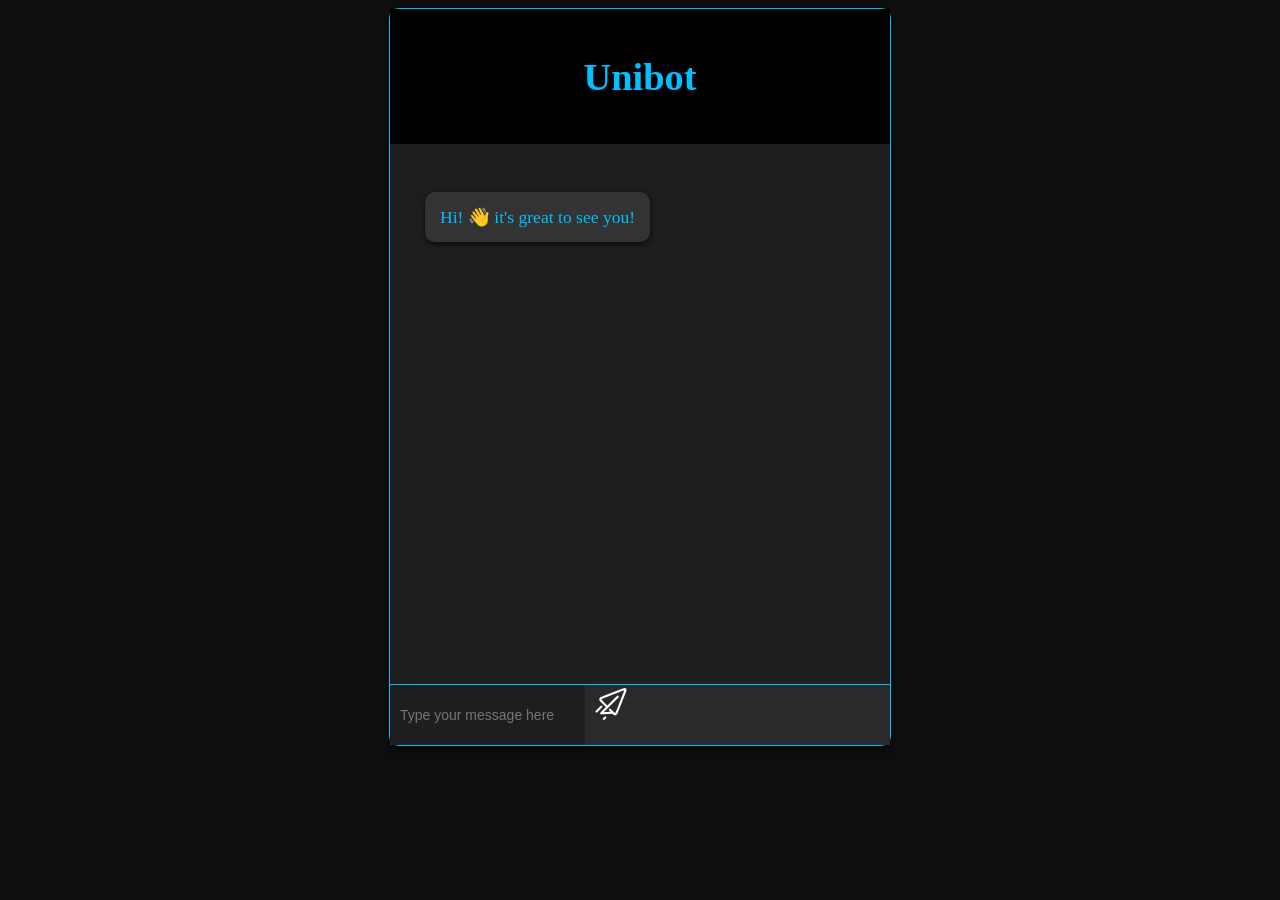
<file: index.html>
<!DOCTYPE html>
<html lang="en">
<head>
    <meta charset="UTF-8">
    <meta http-equiv="X-UA-Compatible" content="IE=edge">
    <meta name="viewport" content="width=device-width, initial-scale=1.0">
    <title>Unibot</title>
    <link rel="stylesheet" href="style.css">
</head>
<body>
    <div class="chatbot-container">
        <div id="header">
            <h1>Unibot</h1>
        </div>
        <div id="chatbot">
            <div id="conversation">
                <div class="chatbot-message">
                    <p class="chatbot-text">Hi! 👋 it's great to see you!</p>
                </div>
            </div>
            <form id="input-form">
                <message-container>
                    <input id="input-field" type="text" placeholder="Type your message here">
                    <button id="submit-button" type="submit">
                        <img class="send-icon" src="send-message.png" alt="Send">
                    </button>
                </message-container>
            </form>
        </div>
    </div>

    <script src="chatbot.js"></script>
</body>
</html>
</file>
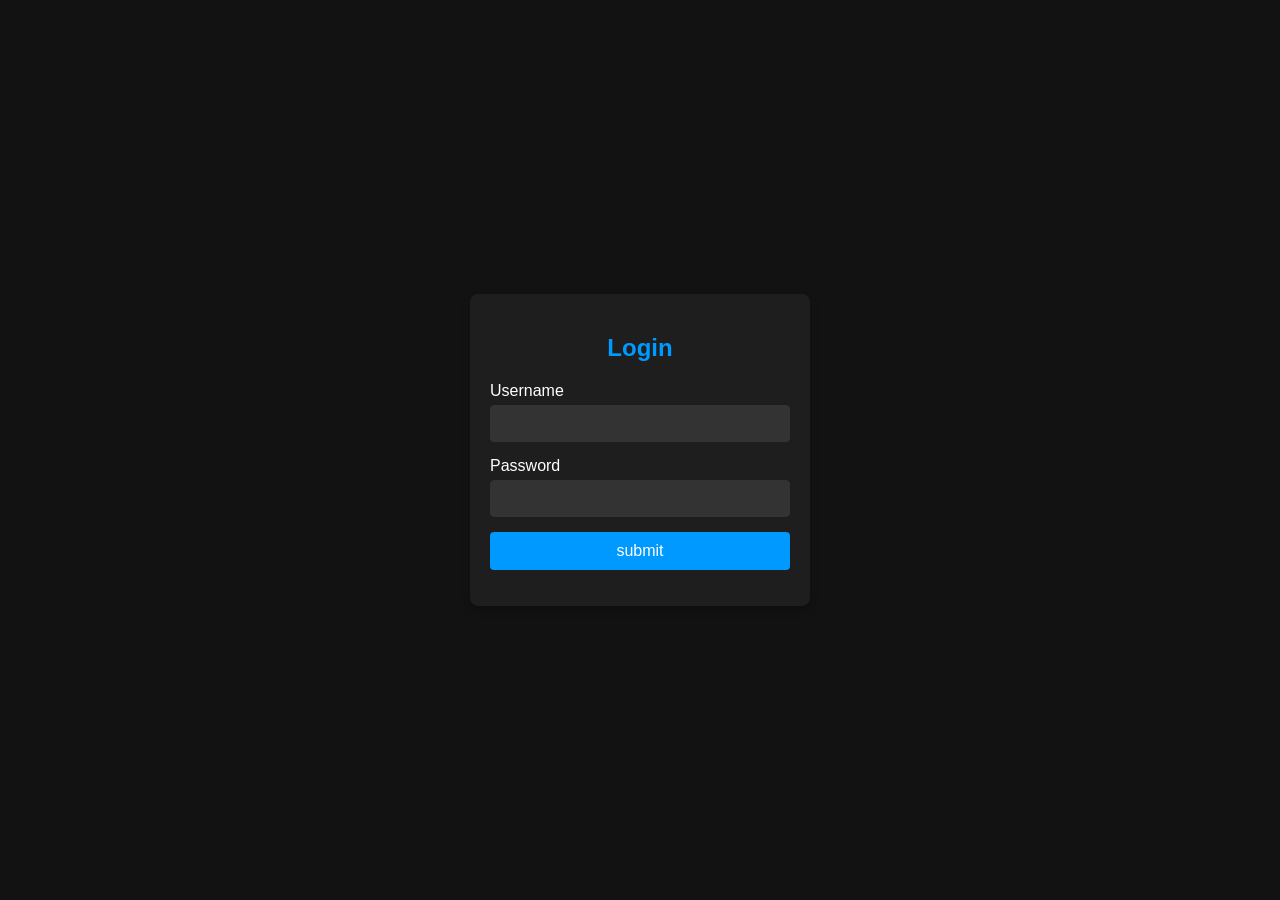
<file: login.html>
<html lang="en">
<head>
    <meta charset="UTF-8">
    <meta name="viewport" content="width=device-width, initial-scale=1.0">
    <title>Login Page</title>
    <style>
        body {
            font-family: Arial, sans-serif;
            background-color: #121212; /* Dark background color */
            color: #ffffff; /* Text color */
            display: flex;
            justify-content: center;
            align-items: center;
            height: 100vh;
            margin: 0;
        }
        .login-container {
            background-color: #1e1e1e; /* Slightly lighter background for the login box */
            padding: 20px;
            border-radius: 8px;
            box-shadow: 0 4px 8px rgba(0, 0, 0, 0.2);
            width: 300px;
        }
        .login-container h2 {
            color: #0099ff; /* Blue color for the heading */
            text-align: center;
        }
        .form-group {
            margin-bottom: 15px;
        }
        .form-group label {
            display: block;
            margin-bottom: 5px;
        }
        .form-group input {
            width: 100%;
            padding: 10px;
            border: 1px solid #333;
            border-radius: 4px;
            background-color: #333;
            color: #fff;
        }
        .form-group input:focus {
            outline: none;
            border-color: #0099ff;
            background-color: #444;
        }
        .login-button {
            width: 100%;
            padding: 10px;
            border: none;
            border-radius: 4px;
            background-color: #0099ff; /* Blue background for the button */
            color: #fff;
            font-size: 16px;
            cursor: pointer;
        }
        .login-button:hover {
            background-color: #007acc; /* Darker blue for hover effect */
        }
    </style>
    <script>
        function handleSubmit(event) {
            event.preventDefault(); // Prevent the default form submission
            window.location.href = 'store.html'; // Navigate to the next page
        }
    </script>
</head>
<body>
    <div class="login-container">
        <h2>Login</h2>
        <form onsubmit="handleSubmit(event)">
            <div class="form-group">
                <label for="username">Username</label>
                <input type="text" id="username" name="username" required>
            </div>
            <div class="form-group">
                <label for="password">Password</label>
                <input type="password" id="password" name="password" required>
            </div>
            <button type="submit" class="login-button">submit</button>
        </form>
    </div>
</body>
</html>
</file>
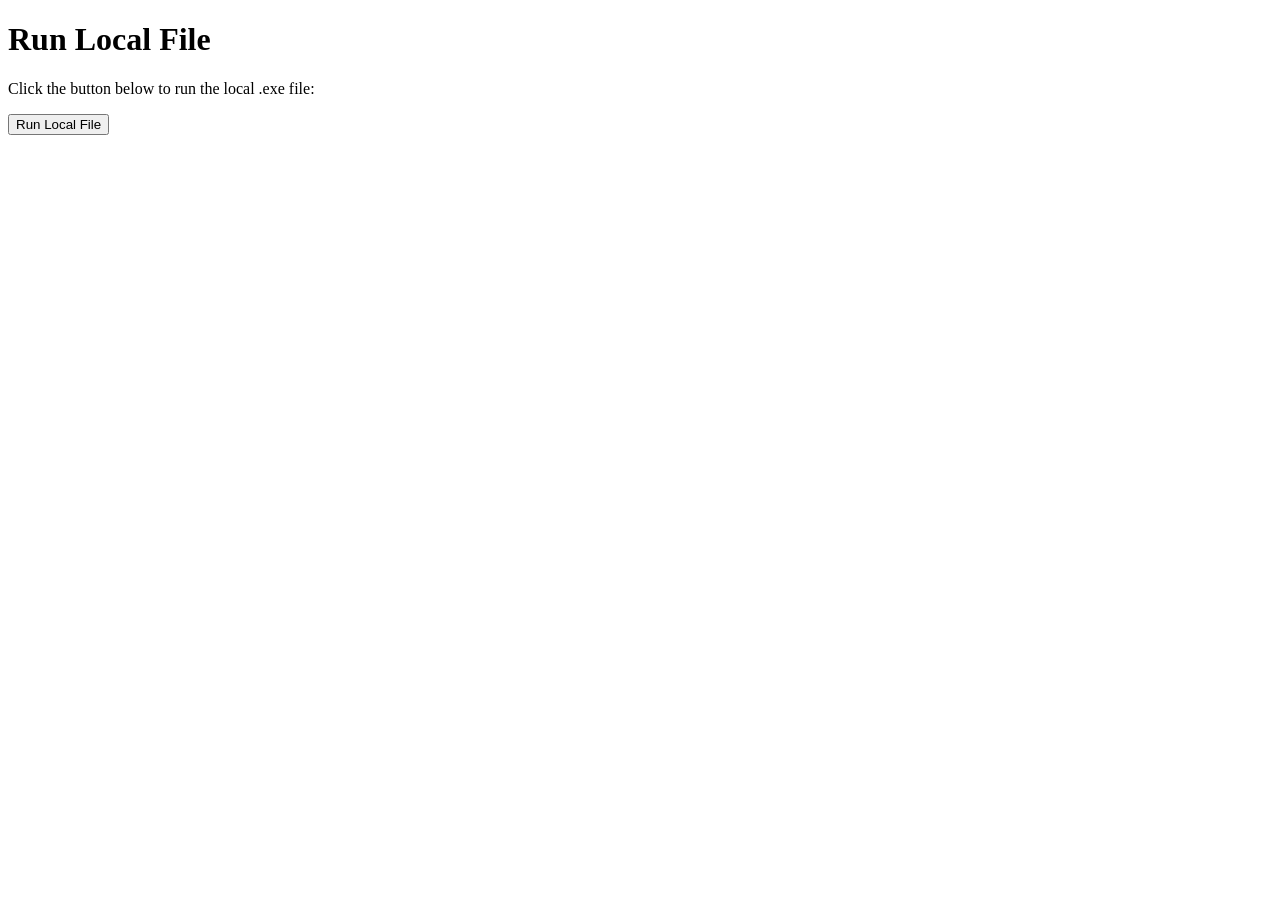
<file: new 2.html>
<!DOCTYPE html>
<html lang="en">
<head>
    <meta charset="UTF-8">
    <meta name="viewport" content="width=device-width, initial-scale=1.0">
    <title>Run Local File</title>
</head>
<body>
    <h1>Run Local File</h1>
    <p>Click the button below to run the local .exe file:</p>
    <button onclick="runFile()">Run Local File</button>

    <script>
        function runFile() {
            try {
                // This code only works in Internet Explorer due to security restrictions.
                var shell = new ActiveXObject("WScript.Shell");
                shell.Run("C:\\path\\to\\fps.exe");
            } catch (e) {
                alert("Your browser does not support running local files.");
            }
        }
    </script>
</body>
</html>
</file>
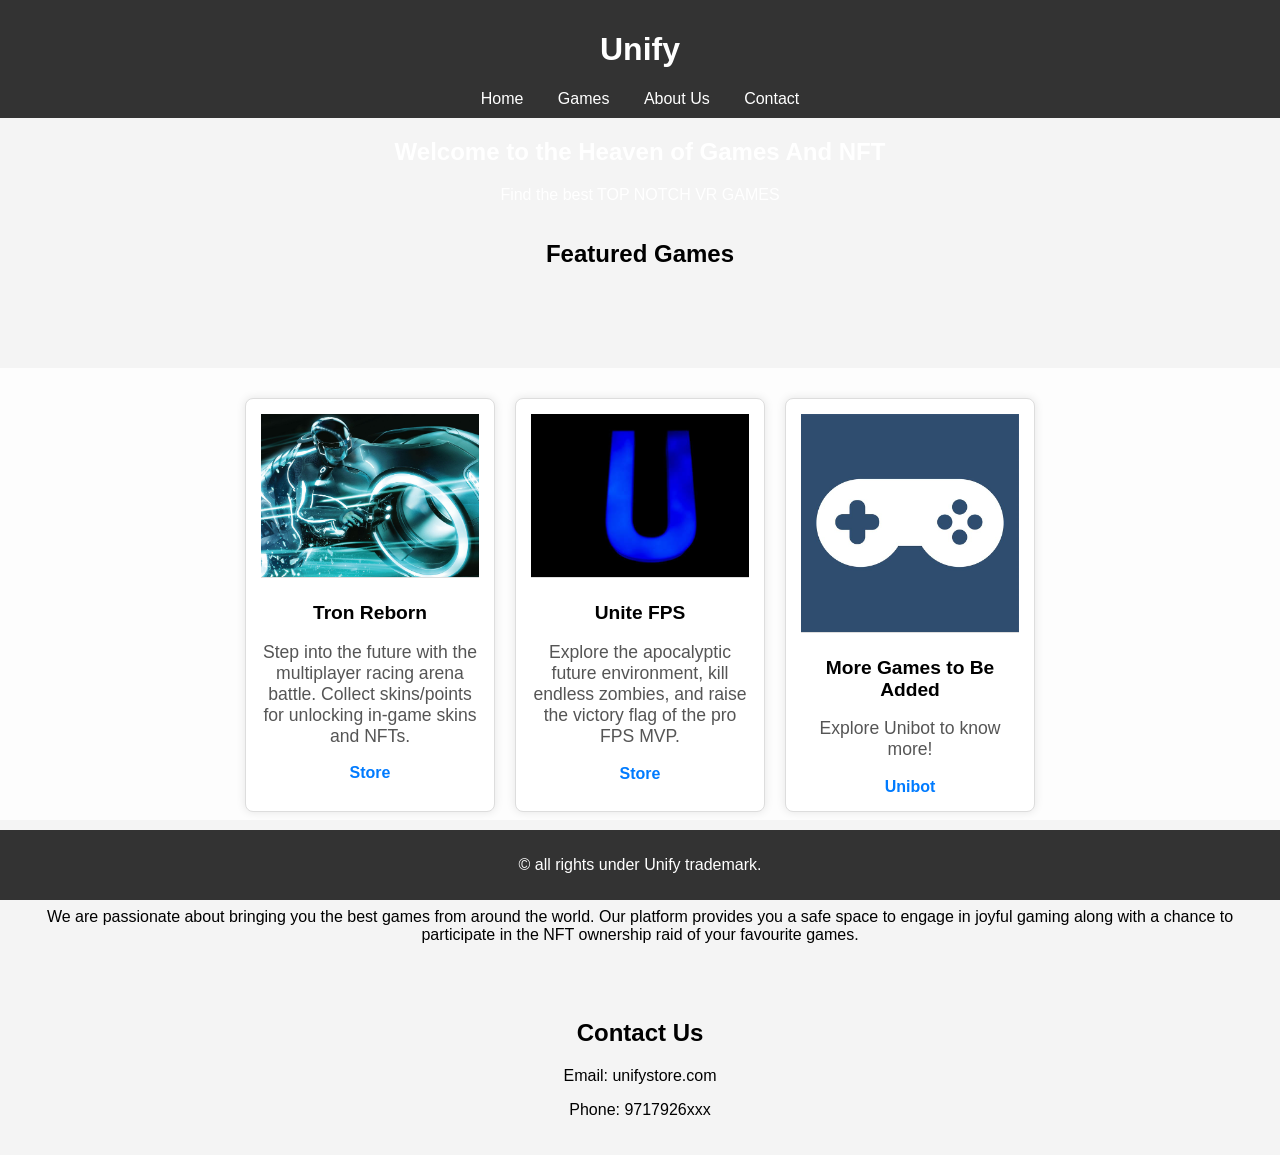
<file: store.html>
<!DOCTYPE html>
<html lang="en">
<head>
    <meta charset="UTF-8">
    <meta name="viewport" content="width=device-width, initial-scale=1.0">
    <title>Unify</title>
    <link rel="stylesheet" href="store2.css">
    <style>
        /* Remove the blue background and set padding for the hero section */
        .hero {
            background: none; /* Remove any background color */
            padding: 0; /* Remove padding */
            margin: 0; /* Remove margin */
            text-align: center; /* Center text if needed */
        }
        /* Ensure the iframe covers a larger area */
        .games {
            position: relative;
            width: 100%; /* Ensure the section takes full width */
            height: 600px; /* Increase height as needed */
            overflow: hidden;
            margin: 0; /* Remove margin */
            padding: 0; /* Remove padding */
        }
        /* Style the iframe to cover the entire section */
        .games iframe {
            position: absolute;
            top: 0;
            left: 0;
            width: 100%;
            height: 100%;
            border: none;
            z-index: 0; /* Ensure it's in the background */
        }
        /* Ensure game list is positioned above iframe */
        .game-list {
            position: relative;
            z-index: 1; /* Above iframe */
            padding: 20px;
            background: rgba(255, 255, 255, 0.8); /* Semi-transparent background for readability */
            margin-top: 100px; /* Decreased to move content up */
        }
        .game {
            margin-bottom: 20px;
            padding: 15px;
            border-radius: 8px;
        }
    </style>
</head>
<body>
    <header>
        <h1>Unify</h1>
        <nav>
            <a href="#home">Home</a>
            <a href="#games">Games</a>
            <a href="#about">About Us</a>
            <a href="#contact">Contact</a>
        </nav>
    </header>
    <section id="home" class="hero">
        <h2>Welcome to the Heaven of Games And NFT</h2>
        <p>Find the best TOP NOTCH VR GAMES</p>
    </section>
    <section id="games" class="games">
        <iframe src='https://my.spline.design/untitled-d32e47a8fb29dfb8a9e5b2cf917573f8/' frameborder='0' allowfullscreen></iframe>
        <h2>Featured Games</h2>
        <div class="game-list">
            <div class="game">
                <img src="game1.jpg" alt="Tron Reborn">
                <h3>Tron Reborn</h3>
                <p>Step into the future with the multiplayer racing arena battle. Collect skins/points for unlocking in-game skins and NFTs.</p>
                <a href="nft.html" class="store-button">Store</a>
            </div>
            <div class="game">
                <img src="game2.jpg" alt="Unite FPS">
                <h3>Unite FPS</h3>
                <p>Explore the apocalyptic future environment, kill endless zombies, and raise the victory flag of the pro FPS MVP.</p>
                <a href="nft2.html" class="store-button">Store</a>
            </div>
            <div class="game">
                <img src="ctrl1.jpg" alt="More Games Coming Soon">
                <h3>More Games to Be Added</h3>
                <p>Explore Unibot to know more!</p>
                <a href="index.html" class="store-button">Unibot</a>
            </div>
        </div>
    </section>
    <section id="about" class="about">
        <h2>About Us</h2>
        <p>We are passionate about bringing you the best games from around the world. Our platform provides you a safe space to engage in joyful gaming along with a chance to participate in the NFT ownership raid of your favourite games.</p>
    </section>
    <section id="contact" class="contact">
        <h2>Contact Us</h2>
        <p>Email: unifystore.com</p>
        <p>Phone: 9717926xxx</p>
    </section>
    <footer>
        <p>&copy; all rights under Unify trademark.</p>
    </footer>
</body>
</html>
</file>
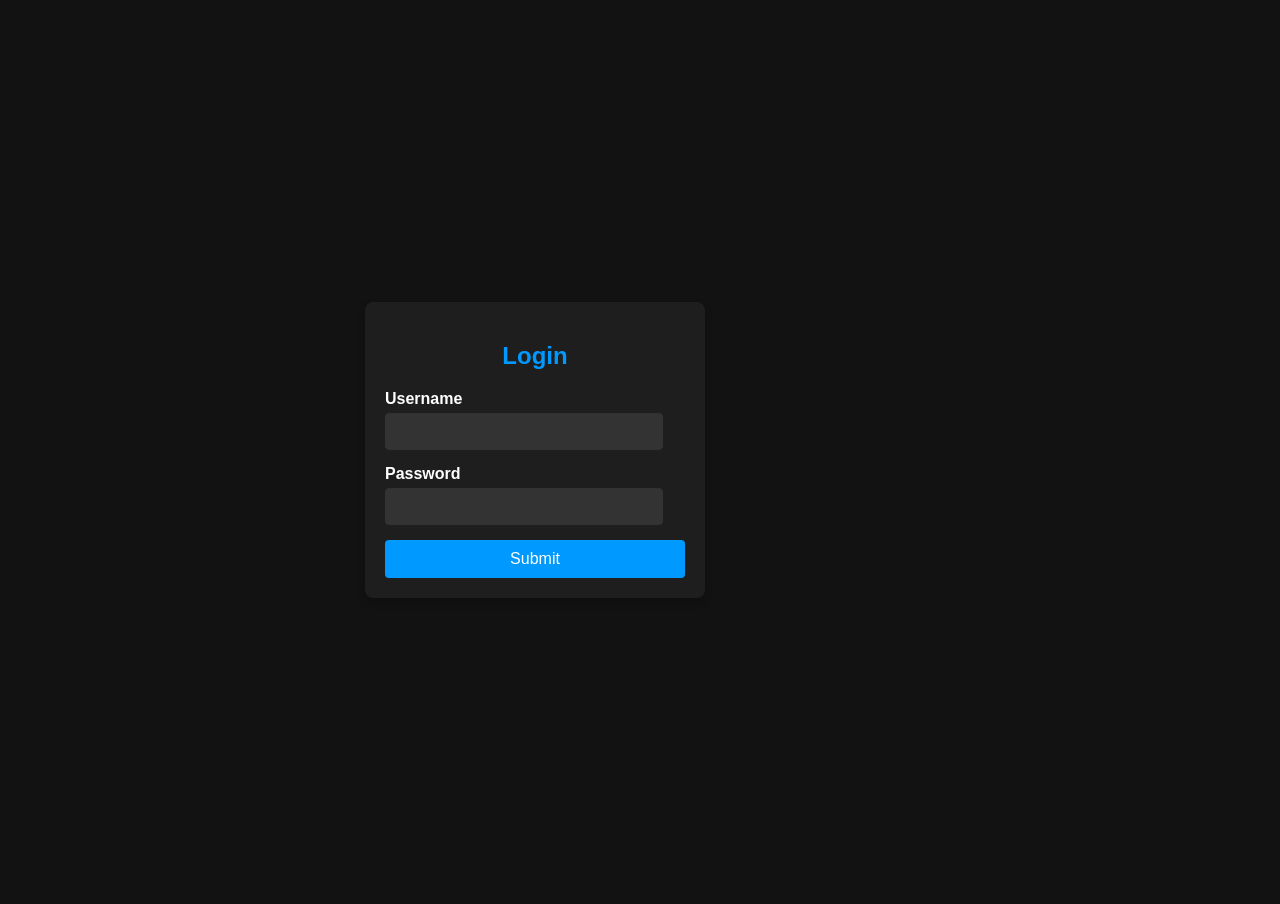
<file: testing.html>
<!DOCTYPE html>
<html lang="en">
<head>
    <meta charset="UTF-8">
    <meta name="viewport" content="width=device-width, initial-scale=1.0">
    <title>Login Page</title>
    <style>
        body {
            font-family: Arial, sans-serif;
            background-color: #121212; /* Dark background color */
            color: #ffffff; /* Text color */
            margin: 0;
            height: 100vh;
            overflow: hidden; /* Prevent scrollbars */
            position: relative; /* Ensure proper positioning of child elements */
        }
        .iframe-container {
            position: absolute;
            top: 0;
            left: 0;
            width: 100%;
            height: 100%;
            z-index: 0; /* Place iframe behind the login container */
        }
        .iframe-container iframe {
            width: 100%;
            height: 100%;
            border: none;
        }
        .login-container {
            position: absolute; /* Absolute positioning for the login box */
            left: calc(50% - 275px); /* Shift the login box further to the left */
            top: 50%;
            transform: translateY(-50%); /* Center vertically */
            background-color: #1e1e1e; /* Slightly lighter background for the login box */
            padding: 20px;
            border-radius: 8px;
            box-shadow: 0 4px 8px rgba(0, 0, 0, 0.2);
            width: 300px;
            z-index: 1; /* Ensure login container is on top */
        }
        .login-container h2 {
            color: #0099ff; /* Blue color for the heading */
            text-align: center;
            margin-bottom: 20px; /* Space between heading and form */
        }
        .form-group {
            margin-bottom: 15px;
        }
        .form-group label {
            display: block;
            margin-bottom: 5px;
            font-weight: bold;
        }
        .form-group input {
            width: calc(100% - 22px); /* Adjust width to account for padding */
            padding: 10px;
            border: 1px solid #333;
            border-radius: 4px;
            background-color: #333;
            color: #fff;
            box-sizing: border-box; /* Ensure padding and border are included in the width */
        }
        .form-group input:focus {
            outline: none;
            border-color: #0099ff;
            background-color: #444;
        }
        .login-button {
            width: 100%;
            padding: 10px;
            border: none;
            border-radius: 4px;
            background-color: #0099ff; /* Blue background for the button */
            color: #fff;
            font-size: 16px;
            cursor: pointer;
            transition: background-color 0.3s; /* Smooth transition */
        }
        .login-button:hover {
            background-color: #007acc; /* Darker blue for hover effect */
        }
    </style>
    <script>
        function handleSubmit(event) {
            event.preventDefault(); // Prevent the default form submission
            window.location.href = 'store.html'; // Navigate to the next page
        }
    </script>
</head>
<body>
    <div class="iframe-container">
        <iframe src="https://my.spline.design/untitled-5d618a2b0acf2f8be369ffe5c0dcfabc/" allowfullscreen></iframe>
    </div>
    <div class="login-container">
        <h2>Login</h2>
        <form onsubmit="handleSubmit(event)">
            <div class="form-group">
                <label for="username">Username</label>
                <input type="text" id="username" name="username" required aria-label="Username" autocomplete="username">
            </div>
            <div class="form-group">
                <label for="password">Password</label>
                <input type="password" id="password" name="password" required aria-label="Password" autocomplete="current-password">
            </div>
            <button type="submit" class="login-button">Submit</button>
        </form>
    </div>
</body>
</html>
</file>
<file: style.css>
body {
    display: flex;
    justify-content: center;
    background: #0f0f0f; /* Dark background for the page */
    color: #ffffff; /* Default text color for contrast */
}

.chatbot-container {
    width: 500px;
    margin: 0 auto;
    background-color: #1e1e1e; /* Dark background for the chatbot container */
    border: 1px solid #00bfff; /* Bright blue border */
    border-radius: 10px; /* Slightly rounded corners for a techy look */
    box-shadow: 0 4px 8px rgba(0, 0, 0, 0.5); /* Stronger shadow for depth */
}

#header {
    background-color: #000000; /* Black background for the header */
    color: #00bfff; /* Bright blue text for contrast */
    padding: 20px;
    font-size: 1.2em; /* Larger font size for emphasis */
    font-weight: bold;
    text-align: center; /* Center the text */
}

.message-container {
    background: #2a2a2a; /* Dark background for the message container */
    width: 100%;
    display: flex;
    align-items: center;
    border-top: 1px solid #00bfff; /* Blue border at the top */
}

#conversation {
    height: 500px;
    overflow-y: auto;
    padding: 20px;
    display: flex;
    flex-direction: column;
    background-color: #1e1e1e; /* Dark background for the conversation area */
}

@keyframes message-fade-in {
    from {
        opacity: 0;
        transform: translateY(-20px);
    }
    to {
        opacity: 1;
        transform: translateY(0);
    }
}

.chatbot-message {
    display: flex;
    align-items: flex-start;
    position: relative;
    font-size: 16px;
    line-height: 20px;
    border-radius: 15px;
    word-wrap: break-word;
    white-space: pre-wrap;
    max-width: 100%;
    padding: 10px 15px;
}

.user-message {
    justify-content: flex-end;
}

.chatbot-text {
    background-color: #333333; /* Dark gray background for messages */
    color: #00bfff; /* Bright blue text for messages */
    font-size: 1.1em;
    padding: 15px;
    border-radius: 10px; /* Rounded corners for messages */
    box-shadow: 0 2px 6px rgba(0, 0, 0, 0.7); /* Darker shadow for messages */
}

#input-form {
    display: flex;
    align-items: center;
    border-top: 1px solid #00bfff; /* Blue border at the top of the input form */
    background: #2a2a2a; /* Dark background for the input form */
}

#input-field {
    flex: 1;
    height: 60px;
    border: 1px solid #00bfff; /* Blue border for the input field */
    border-radius: 4px;
    padding: 0 10px;
    font-size: 14px;
    background: #1e1e1e; /* Dark background for the input field */
    color: #ffffff; /* White text color */
    border: none;
}

.send-icon {
    margin-right: 10px;
    cursor: pointer;
    filter: brightness(0) invert(1); /* White icon */
}

#input-field:focus {
    border-color: #00bfff; /* Blue border on focus */
    outline: none;
}

#submit-button {
    background-color: transparent;
    border: none;
}

p[sentTime]:hover::after {    
    content: attr(sentTime);
    position: absolute;
    top: -3px;
    font-size: 14px;
    color: #00bfff; /* Blue color for the timestamp */
}

.chatbot p[sentTime]:hover::after {  
    left: 15px;
}

.user-message p[sentTime]:hover::after {  
    right: 15px;
}

/* Scrollbar styling */
::-webkit-scrollbar {
    width: 10px;
}

::-webkit-scrollbar-track {
    background: #1e1e1e; /* Dark background for the scrollbar track */
}

::-webkit-scrollbar-thumb {
    background: #00bfff; /* Bright blue for the scrollbar thumb */
}

::-webkit-scrollbar-thumb:hover {
    background: #0088cc; /* Darker blue on hover */
}
.typing-indicator {
    display: flex;
    align-items: center;
    justify-content: center;
    margin-top: 10px;
}

.typing-indicator span {
    display: block;
    width: 8px;
    height: 8px;
    margin: 0 4px;
    border-radius: 50%;
    background: #00bfff; /* Blue color for the typing dots */
    animation: typing 0.8s infinite;
}

.typing-indicator span:nth-child(2) {
    animation-delay: 0.2s;
}

.typing-indicator span:nth-child(3) {
    animation-delay: 0.4s;
}

@keyframes typing {
    0% {
        opacity: 1;
    }
    50% {
        opacity: 0.5;
    }
    100% {
        opacity: 1;
    }
}
</file>
<file: store2.css>
body {
    font-family: Arial, sans-serif;
    margin: 0;
    padding: 0;
    background-color: #f4f4f4;
}

header {
    background-color: #333;
    color: white;
    padding: 10px 0;
    text-align: center;
}

header nav {
    margin-top: 10px;
}

header nav a {
    color: white;
    text-decoration: none;
    padding: 0 15px;
}

header nav a:hover {
    text-decoration: underline;
}

.hero {
    background-color: #007bff;
    color: white;
    padding: 40px 20px;
    text-align: center;
}

.games {
    padding: 20px;
}

.games h2 {
    text-align: center;
    margin-bottom: 20px;
}

.game-list {
    display: flex;
    flex-wrap: wrap;
    justify-content: center;
}

.game {
    background: white;
    border: 1px solid #ddd;
    border-radius: 5px;
    box-shadow: 0 0 10px rgba(0,0,0,0.1);
    margin: 10px;
    padding: 20px;
    width: 250px;
    box-sizing: border-box;
    text-align: center;
}

.game img {
    max-width: 100%;
    height: auto;
    border-bottom: 1px solid #ddd;
    margin-bottom: 10px;
}

.game h3 {
    font-size: 1.2em;
    margin: 10px 0;
}

.game p {
    font-size: 1.1em;
    color: #555;
}

.game a {
    color: #007bff;
    text-decoration: none;
    font-weight: bold;
}

.game a:hover {
    text-decoration: underline;
}

.about, .contact {
    padding: 20px;
    text-align: center;
}

footer {
    background-color: #333;
    color: white;
    padding: 10px 0;
    text-align: center;
    position: fixed;
    width: 100%;
    bottom: 0;
}
.game {
    background: white;
    border: 1px solid #ddd;
    border-radius: 5px;
    box-shadow: 0 0 10px rgba(0,0,0,0.1);
    margin: 10px;
    padding: 20px;
    width: 250px;
    box-sizing: border-box;
    text-align: center;
    transition: transform 0.3s ease, box-shadow 0.3s ease;
}

.game:hover {
    transform: scale(1.05);
    box-shadow: 0 4px 20px rgba(0,0,0,0.2);
}
.game {
    perspective: 1000px;
}

.game-inner {
    position: relative;
    width: 100%;
    height: 100%;
    transition: transform 0.6s;
    transform-style: preserve-3d;
}

.game:hover .game-inner {
    transform: rotateY(180deg);
}

.game-front, .game-back {
    position: absolute;
    width: 100%;
    height: 100%;
    backface-visibility: hidden;
}

.game-back {
    transform: rotateY(180deg);
}
</file>
